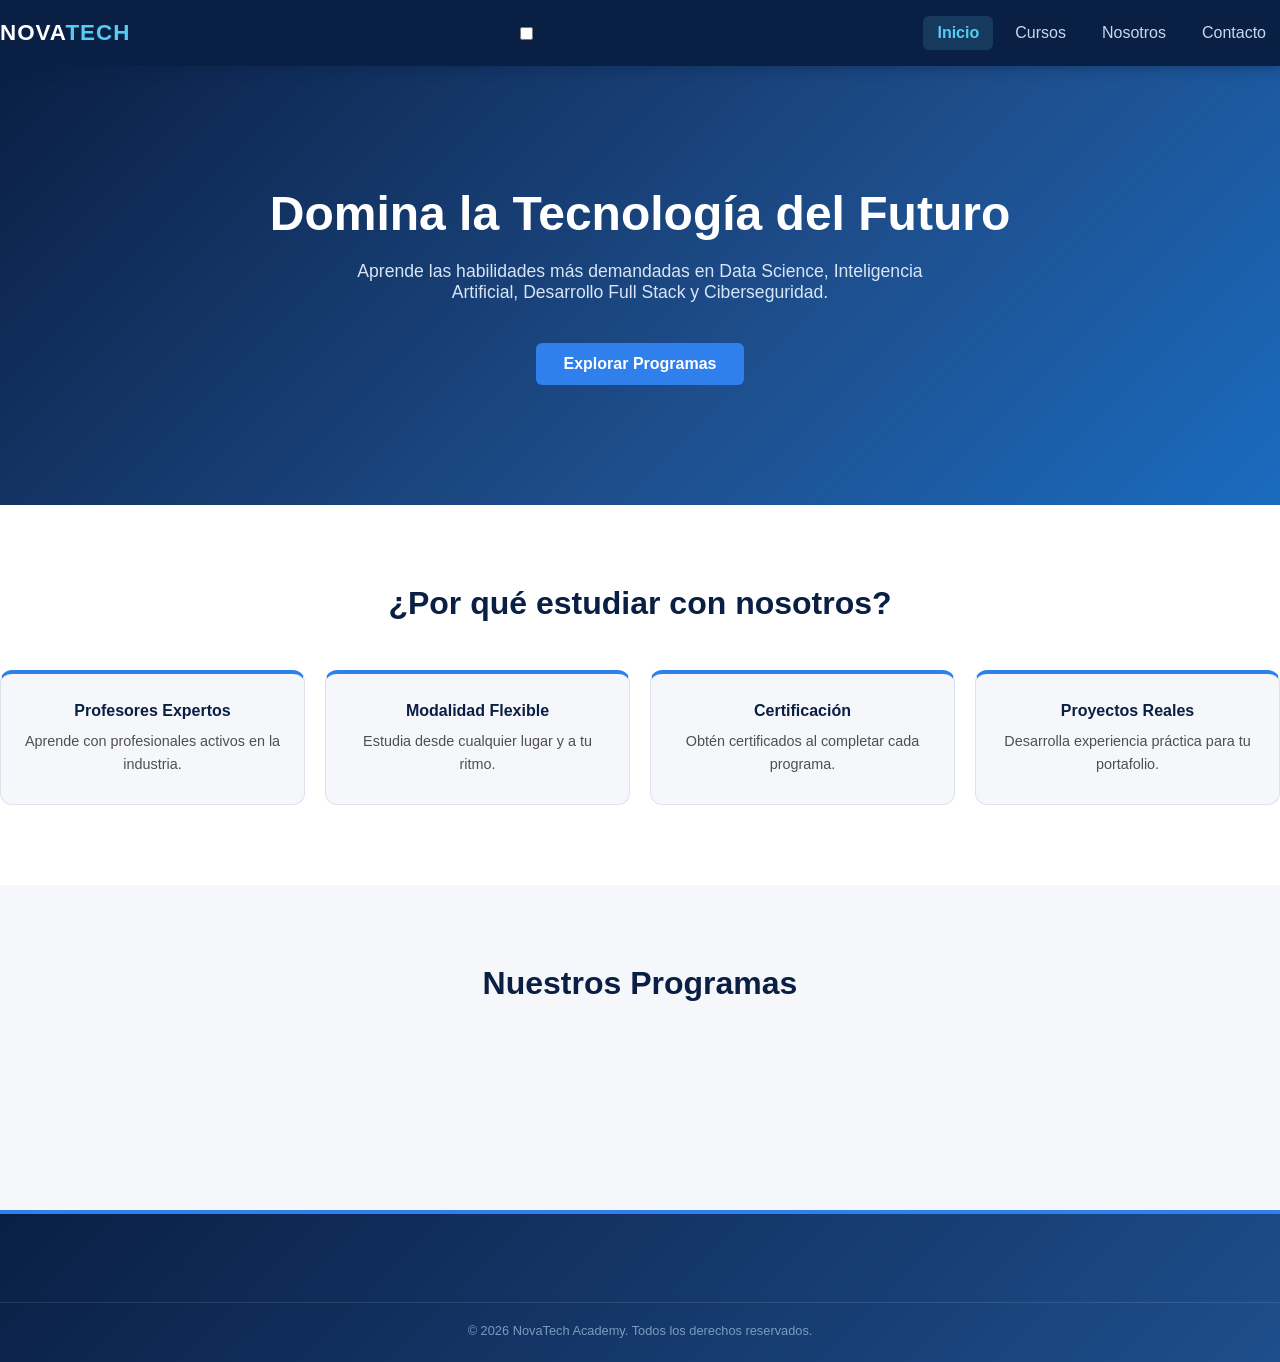
<file: index.html>
<!DOCTYPE html>
<html lang="es">

<head>
    <meta charset="UTF-8">
    <meta name="viewport" content="width=device-width, initial-scale=1.0">
    <title>NovaTech Academy</title>

    <link rel="stylesheet" href="css/style.css">
    <link rel="stylesheet" href="css/index.css">
</head>

<body>

    <!-- NAVBAR -->
    <nav id="navbar">
        <div class="container" id="nav-contenido">

            <a href="index.html" id="nav-logo">
                NOVA<span>TECH</span>
            </a>

            <input type="checkbox" id="nav-check">
            <label for="nav-check" id="nav-toggle">☰</label>

            <ul id="nav-links">
                <li><a href="index.html" class="activo">Inicio</a></li>
                <li><a href="cursos.html">Cursos</a></li>
                <li><a href="profesores.html">Nosotros</a></li>
                <li><a href="contacto.html">Contacto</a></li>
            </ul>

        </div>
    </nav>

    <main>

        <!-- HERO -->
        <section class="hero">

            <div class="container">

                <h1 class="seccion-titulo">
                    Domina la Tecnología del Futuro
                </h1>

                <p class="seccion-subtitulo">
                    Aprende las habilidades más demandadas en Data Science,
                    Inteligencia Artificial, Desarrollo Full Stack y
                    Ciberseguridad.
                </p>

                <a href="#" class="btn-acento">
                    Explorar Programas
                </a>

            </div>

        </section>

        <!-- BENEFICIOS -->
        <section class="beneficios">

            <div class="container">

                <div class="beneficios-header">
                    <h2 class="seccion-titulo">
                        ¿Por qué estudiar con nosotros?
                    </h2>
                </div>

                <div class="beneficios-grid">

                    <div class="beneficio">
                        <h3>Profesores Expertos</h3>
                        <p>
                            Aprende con profesionales activos en la industria.
                        </p>
                    </div>

                    <div class="beneficio">
                        <h3>Modalidad Flexible</h3>
                        <p>
                            Estudia desde cualquier lugar y a tu ritmo.
                        </p>
                    </div>

                    <div class="beneficio">
                        <h3>Certificación</h3>
                        <p>
                            Obtén certificados al completar cada programa.
                        </p>
                    </div>

                    <div class="beneficio">
                        <h3>Proyectos Reales</h3>
                        <p>
                            Desarrolla experiencia práctica para tu portafolio.
                        </p>
                    </div>

                </div>

            </div>

        </section>

        <!-- CURSOS -->
        <section class="cursos">

            <div class="container">

                <div class="cursos-header">
                    <h2 class="seccion-titulo">Nuestros Programas</h2>
                </div>

                <div id="cursos-grid">
                    <!-- Las tarjetas se generan dinámicamente desde index.js -->
                </div>

            </div>

        </section>

    </main>

    <!-- FOOTER -->
    <footer id="footer">

        <div class="container">

            <div class="footer-creditos">
                © 2026 NovaTech Academy. Todos los derechos reservados.
            </div>

        </div>

    </footer>

    <script src="js/index.js"></script>

</body>

</html>
</file>
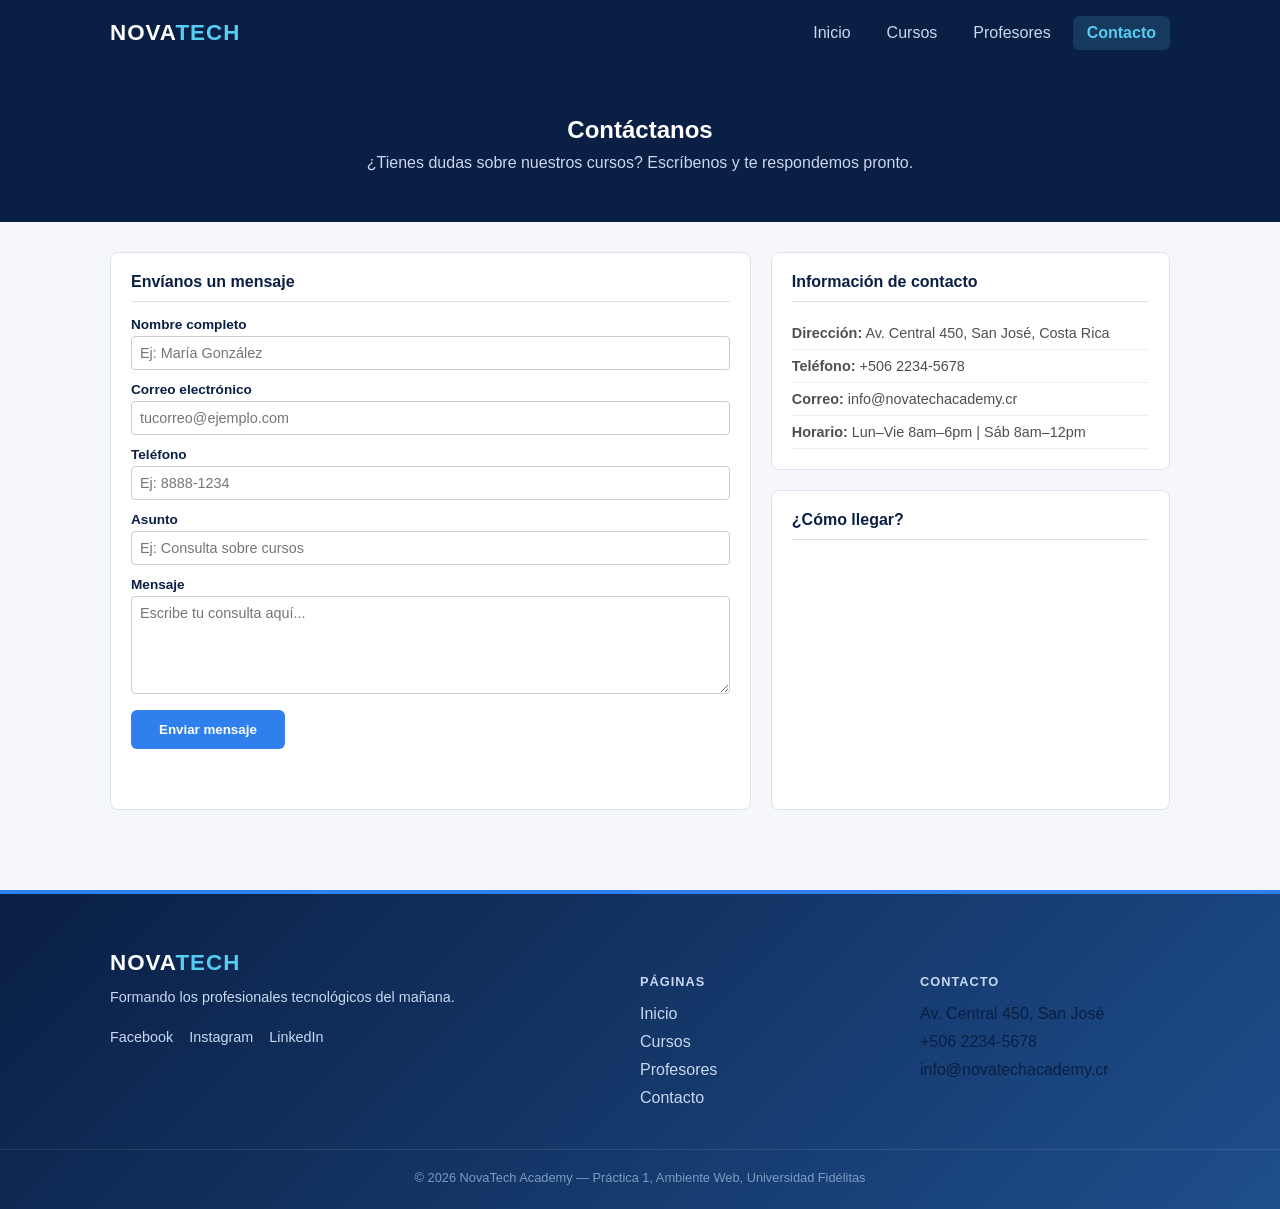
<file: contacto.html>
<!DOCTYPE html>
<html lang="es">
<head>
  <meta charset="UTF-8" />
  <meta name="viewport" content="width=device-width, initial-scale=1.0" />
  <title>Contacto | NovaTech Academy</title>
  <link rel="stylesheet" href="css/style.css" />
  <link rel="stylesheet" href="css/contacto.css" />
</head>
<body>

  <nav id="navbar">
    <div id="nav-contenido" class="contenedor">
      <a href="index.html" id="nav-logo">NOVA<span>TECH</span></a>
      <button id="nav-toggle">☰</button>
      <ul id="nav-links">
        <li><a href="index.html">Inicio</a></li>
        <li><a href="cursos.html">Cursos</a></li>
        <li><a href="profesores.html">Profesores</a></li>
        <li><a href="contacto.html" class="activo">Contacto</a></li>
      </ul>
    </div>
  </nav>

  <section class="encabezado">
    <h1>Contáctanos</h1>
    <p>¿Tienes dudas sobre nuestros cursos? Escríbenos y te respondemos pronto.</p>
  </section>

  <div class="contact-layout">
    <div class="card">
      <h2>Envíanos un mensaje</h2>
      <form id="form-contacto">
        <div class="campo">
          <label for="nombre">Nombre completo</label>
          <input type="text" id="nombre" placeholder="Ej: María González" />
          <small class="error" id="error-nombre"></small>
        </div>
        <div class="campo">
          <label for="correo">Correo electrónico</label>
          <input type="email" id="correo" placeholder="tucorreo@ejemplo.com" />
          <small class="error" id="error-correo"></small>
        </div>
        <div class="campo">
          <label for="telefono">Teléfono</label>
          <input type="tel" id="telefono" placeholder="Ej: 8888-1234" />
          <small class="error" id="error-telefono"></small>
        </div>
        <div class="campo">
          <label for="asunto">Asunto</label>
          <input type="text" id="asunto" placeholder="Ej: Consulta sobre cursos" />
          <small class="error" id="error-asunto"></small>
        </div>
        <div class="campo">
          <label for="mensaje">Mensaje</label>
          <textarea id="mensaje" rows="5" placeholder="Escribe tu consulta aquí..."></textarea>
          <small class="error" id="error-mensaje"></small>
        </div>
        <button type="submit" class="btn-acento" id="btn-enviar" disabled>Enviar mensaje</button>
      </form>
      <p id="mensaje-exito" style="display:none; margin-top:10px;"></p>
    </div>

    <div class="lateral">
      <div class="card">
        <h2>Información de contacto</h2>
        <ul class="info-lista">
          <li><strong>Dirección:</strong> Av. Central 450, San José, Costa Rica</li>
          <li><strong>Teléfono:</strong> +506 2234-5678</li>
          <li><strong>Correo:</strong> info@novatechacademy.cr</li>
          <li><strong>Horario:</strong> Lun–Vie 8am–6pm | Sáb 8am–12pm</li>
        </ul>
      </div>

      <div class="card">
        <h2>¿Cómo llegar?</h2>
        <iframe
          src="https://www.google.com/maps/embed?pb=!1m18!1m12!1m3!1d15719.0!2d-84.0900!3d9.9350!2m3!1f0!2f0!3f0!3m2!1i1024!2i768!4f13.1!3m3!1m2!1s0x8fa0e343e0c87619%3A0x827ce72c16b8e4f!2sSan%20Jos%C3%A9%2C%20Costa%20Rica!5e0!3m2!1ses!2scr!4v1716000000000"
          width="100%"
          height="220"
          style="border:0; border-radius:6px; margin-top:10px;"
          allowfullscreen=""
          loading="lazy"
          title="Ubicación NovaTech Academy">
        </iframe>
      </div>
    </div>
  </div>

  <footer id="footer">
    <div class="footer-grid contenedor">
      <div>
        <p class="footer-nombre">NOVA<span>TECH</span></p>
        <p class="footer-descripcion">Formando los profesionales tecnológicos del mañana.</p>
        <div class="footer-redes">
          <a href="#">Facebook</a>
          <a href="#">Instagram</a>
          <a href="#">LinkedIn</a>
        </div>
      </div>
      <div>
        <p class="footer-nav-titulo">Páginas</p>
        <ul class="footer-nav-lista">
          <li><a href="index.html">Inicio</a></li>
          <li><a href="cursos.html">Cursos</a></li>
          <li><a href="profesores.html">Profesores</a></li>
          <li><a href="contacto.html">Contacto</a></li>
        </ul>
      </div>
      <div>
        <p class="footer-nav-titulo">Contacto</p>
        <ul class="footer-nav-lista">
          <li>Av. Central 450, San José</li>
          <li>+506 2234-5678</li>
          <li>info@novatechacademy.cr</li>
        </ul>
      </div>
    </div>
    <div class="footer-creditos">
      © 2026 NovaTech Academy — Práctica 1, Ambiente Web, Universidad Fidélitas
    </div>
  </footer>

  <script>
    const toggle = document.getElementById('nav-toggle');
    const links  = document.getElementById('nav-links');
    toggle.addEventListener('click', () => {
      links.style.display = links.style.display === 'flex' ? 'none' : 'flex';
    });
  </script>

  <script src="js/contacto.js"></script>
</body>
</html>
</file>
<file: css/style.css>
/* =============================================
   NOVATECH ACADEMY - ESTILOS 
   Paleta de colores:
   --color-fondo:        #F5F7FA  (gris claro, fondo principal)
   --color-superficie:   #FFFFFF  (blanco, cards y secciones)
   --color-borde:        #dde3ed  (bordes sutiles)
   --color-primario:     #0A1F44  (azul oscuro principal)
   --color-secundario:   #1E4E8C  (azul medio)
   --color-acento:       #2F80ED  (azul brillante)
   --color-celeste:      #56CCF2  (celeste acento)
   --color-texto:        #0A1F44  (texto principal)
   --color-texto-suave:  #4F4F4F  (gris texto)
   --color-blanco:       #FFFFFF
   ============================================= */

* {
    margin: 0;
    padding: 0;
    box-sizing: border-box;
}

:root {
    --color-fondo: #F5F7FA;
    --color-superficie: #FFFFFF;
    --color-borde: #dde3ed;
    --color-primario: #0A1F44;
    --color-secundario: #1E4E8C;
    --color-acento: #2F80ED;
    --color-celeste: #56CCF2;
    --color-texto: #0A1F44;
    --color-texto-suave: #4F4F4F;
    --color-blanco: #FFFFFF;
}

body {
    background-color: var(--color-fondo);
    color: var(--color-texto);
    font-family: 'Segoe UI', Tahoma, Geneva, Verdana, sans-serif;
    font-size: 16px;
}

/* NAVBAR */
#navbar {
    background-color: var(--color-primario);
    padding: 16px 0;
    position: sticky;
    top: 0;
    z-index: 100;
    box-shadow: 0 2px 12px rgba(10, 31, 68, 0.4);
}

#nav-contenido {
    display: flex;
    align-items: center;
    justify-content: space-between;
}

#nav-logo {
    color: var(--color-blanco);
    font-size: 1.4rem;
    font-weight: 900;
    text-decoration: none;
    letter-spacing: 1px;
}

#nav-logo span {
    color: var(--color-celeste);
}

#nav-links {
    list-style: none;
    display: flex;
    gap: 8px;
    margin: 0;
    padding: 0;
}

#nav-links li a {
    color: #c8d8f0;
    text-decoration: none;
    font-weight: 500;
    padding: 8px 14px;
    border-radius: 6px;
    transition: background-color 0.2s, color 0.2s;
    display: block;
}

#nav-links li a:hover {
    color: var(--color-blanco);
    background-color: rgba(255, 255, 255, 0.1);
}

/* Enlace activo - la página actual se ve diferente */
#nav-links li a.activo {
    color: var(--color-celeste);
    font-weight: 700;
    background-color: rgba(86, 204, 242, 0.15);
}

/* Botón solo visible en móvil */
#nav-toggle {
    display: none;
    background: none;
    border: 1px solid #c8d8f0;
    color: var(--color-blanco);
    font-size: 1.4rem;
    padding: 4px 10px;
    border-radius: 4px;
    cursor: pointer;
}

/* Responsive navbar */
@media (max-width: 768px) {
    #nav-toggle {
        display: block;
    }

    #nav-links {
        display: none;
        flex-direction: column;
        width: 100%;
        margin-top: 12px;
    }

    #nav-contenido {
        flex-wrap: wrap;
    }
}

/*FOOTER */

#footer {
    background: linear-gradient(135deg, #0A1F44 0%, #1E4E8C 100%);
    border-top: 4px solid var(--color-acento);
    padding: 56px 0 24px;
    margin-top: 80px;
}

.footer-nombre {
    color: var(--color-blanco);
    font-size: 1.4rem;
    font-weight: 900;
    letter-spacing: 1px;
    margin-bottom: 10px;
}

.footer-nombre span {
    color: var(--color-celeste);
}

.footer-descripcion {
    color: #c8d8f0;
    font-size: 0.9rem;
    margin-bottom: 20px;
    line-height: 1.6;
}

.footer-redes {
    display: flex;
    gap: 16px;
    flex-wrap: wrap;
}

.footer-redes a {
    color: #c8d8f0;
    text-decoration: none;
    font-size: 0.9rem;
    transition: color 0.2s;
}

.footer-redes a:hover {
    color: var(--color-celeste);
}

.footer-nav-titulo {
    color: #c8d8f0;
    font-size: 0.8rem;
    font-weight: 700;
    letter-spacing: 1px;
    text-transform: uppercase;
    margin-bottom: 16px;
    margin-top: 24px;
}

.footer-nav-lista {
    list-style: none;
    padding: 0;
    margin: 0;
}

.footer-nav-lista li {
    margin-bottom: 10px;
}

.footer-nav-lista li a {
    color: #c8d8f0;
    text-decoration: none;
    transition: color 0.2s;
}

.footer-nav-lista li a:hover {
    color: var(--color-celeste);
}

.footer-creditos {
    color: #7a9cc0;
    font-size: 0.8rem;
    margin-top: 32px;
    border-top: 1px solid rgba(255, 255, 255, 0.1);
    padding-top: 20px;
    text-align: center;
}

/* UTILIDADES GENERALES*/

.btn-acento {
    background-color: var(--color-acento);
    color: var(--color-blanco);
    border: none;
    font-weight: 700;
    padding: 12px 28px;
    border-radius: 6px;
    cursor: pointer;
    transition: background-color 0.2s, transform 0.2s;
    text-decoration: none;
    display: inline-block;
}

.btn-acento:hover {
    background-color: var(--color-secundario);
    color: var(--color-blanco);
    transform: translateY(-2px);
}

.seccion-titulo {
    color: var(--color-primario);
    font-size: 2rem;
    font-weight: 900;
    margin-bottom: 12px;
}

.seccion-subtitulo {
    color: var(--color-texto-suave);
    font-size: 1rem;
    margin-bottom: 48px;
}
</file>
<file: css/index.css>
/* =============================================
   INDEX.CSS
   Estilos exclusivos de la página Inicio
   ============================================= */

/* HERO */

.hero {
    padding: 120px 0;
    text-align: center;
    background: linear-gradient(
        135deg,
        var(--color-primario) 0%,
        var(--color-secundario) 60%,
        #1a6bbf 100%
    );
}

.hero .seccion-titulo {
    color: var(--color-blanco);
    font-size: 3rem;
    margin-bottom: 20px;
}

.hero .seccion-subtitulo {
    color: #d8e5f7;
    max-width: 620px;
    margin: 0 auto 40px;
    font-size: 1.1rem;
}

/* BENEFICIOS */

.beneficios {
    padding: 80px 0;
    background-color: var(--color-superficie);
}

.beneficios-header {
    text-align: center;
    margin-bottom: 48px;
}

.beneficios-grid {
    display: grid;
    grid-template-columns: repeat(4, 1fr);
    gap: 20px;
}

.beneficio {
    background: var(--color-fondo);
    border: 1px solid var(--color-borde);
    border-top: 4px solid var(--color-acento);
    border-radius: 12px;
    padding: 28px 20px;
    text-align: center;
    transition: box-shadow 0.2s ease;
}

.beneficio:hover {
    box-shadow: 0 6px 20px rgba(10, 31, 68, 0.09);
}

.beneficio h3 {
    color: var(--color-primario);
    font-size: 1rem;
    font-weight: 800;
    margin-bottom: 10px;
}

.beneficio p {
    color: var(--color-texto-suave);
    font-size: 0.9rem;
    line-height: 1.6;
}

/* CURSOS */

.cursos {
    padding: 80px 0;
}

.cursos-header {
    text-align: center;
    margin-bottom: 48px;
}

#cursos-grid {
    display: grid;
    grid-template-columns: repeat(4, 1fr);
    gap: 24px;
}

.curso-tarjeta {
    border: 1px solid var(--color-borde);
    border-radius: 12px;
    overflow: hidden;
    display: flex;
    flex-direction: column;
    transition: box-shadow 0.2s ease;
}

.curso-tarjeta:hover {
    box-shadow: 0 6px 20px rgba(10, 31, 68, 0.09);
}

.curso-imagen {
    width: 100%;
    height: 160px;
    object-fit: cover;
}

.curso-cuerpo {
    padding: 20px;
    display: flex;
    flex-direction: column;
    gap: 10px;
    flex: 1;
}

.curso-categoria {
    font-size: 0.75rem;
    font-weight: 700;
    color: var(--color-acento);
    text-transform: uppercase;
    letter-spacing: 0.05em;
}

.curso-nombre {
    color: var(--color-primario);
    font-size: 1rem;
    font-weight: 800;
}

.curso-descripcion {
    color: var(--color-texto-suave);
    font-size: 0.875rem;
    line-height: 1.6;
    flex: 1;
}

.curso-boton {
    align-self: flex-start;
    margin-top: auto;
}

/* RESPONSIVE */

@media (max-width: 992px) {
    .beneficios-grid {
        grid-template-columns: repeat(2, 1fr);
    }

    #cursos-grid {
        grid-template-columns: repeat(2, 1fr);
    }
}

@media (max-width: 768px) {
    .hero {
        padding: 80px 0;
    }

    .hero .seccion-titulo {
        font-size: 2rem;
    }

    .beneficios-grid {
        grid-template-columns: 1fr;
    }

    #cursos-grid {
        grid-template-columns: 1fr;
    }
}
</file>
<file: css/contacto.css>
/* Contacto - NovaTech Academy */

.contenedor {
    max-width: 1100px;
    margin: 0 auto;
    padding: 0 20px;
}

/* Encabezado */
.encabezado {
    background-color: #0A1F44;
    text-align: center;
    padding: 50px 20px;
}

.encabezado h1 {
    color: white;
    margin-bottom: 10px;
}

.encabezado p {
    color: #c8d8f0;
}

/* Layout */
.contact-layout {
    display: flex;
    gap: 20px;
    max-width: 1100px;
    margin: 30px auto;
    padding: 0 20px;
}

.lateral {
    flex: 1;
    display: flex;
    flex-direction: column;
    gap: 20px;
}

/* Tarjeta */
.card {
    background-color: white;
    border: 1px solid #dde3ed;
    border-radius: 8px;
    padding: 20px;
    flex: 1.5;
}

.card h2 {
    color: #0A1F44;
    font-size: 1rem;
    margin-bottom: 15px;
    padding-bottom: 10px;
    border-bottom: 1px solid #dde3ed;
}

/* Formulario */
.campo {
    margin-bottom: 12px;
}

.campo label {
    display: block;
    font-weight: bold;
    font-size: 0.85rem;
    margin-bottom: 4px;
}

.campo input,
.campo textarea {
    width: 100%;
    padding: 8px;
    border: 1px solid #ccc;
    border-radius: 4px;
    font-size: 0.9rem;
    font-family: inherit;
}

.campo textarea {
    resize: vertical;
}

/* Info de contacto */
.info-lista {
    list-style: none;
    padding: 0;
    margin: 0;
}

.info-lista li {
    padding: 8px 0;
    border-bottom: 1px solid #f0f0f0;
    font-size: 0.9rem;
    color: #4F4F4F;
}

/* Footer */
.footer-grid {
    display: grid;
    grid-template-columns: 2fr 1fr 1fr;
    gap: 30px;
}

/* Responsive */
@media (max-width: 768px) {
    .contact-layout {
        flex-direction: column;
    }
    .footer-grid {
        grid-template-columns: 1fr;
    }
}
</file>
